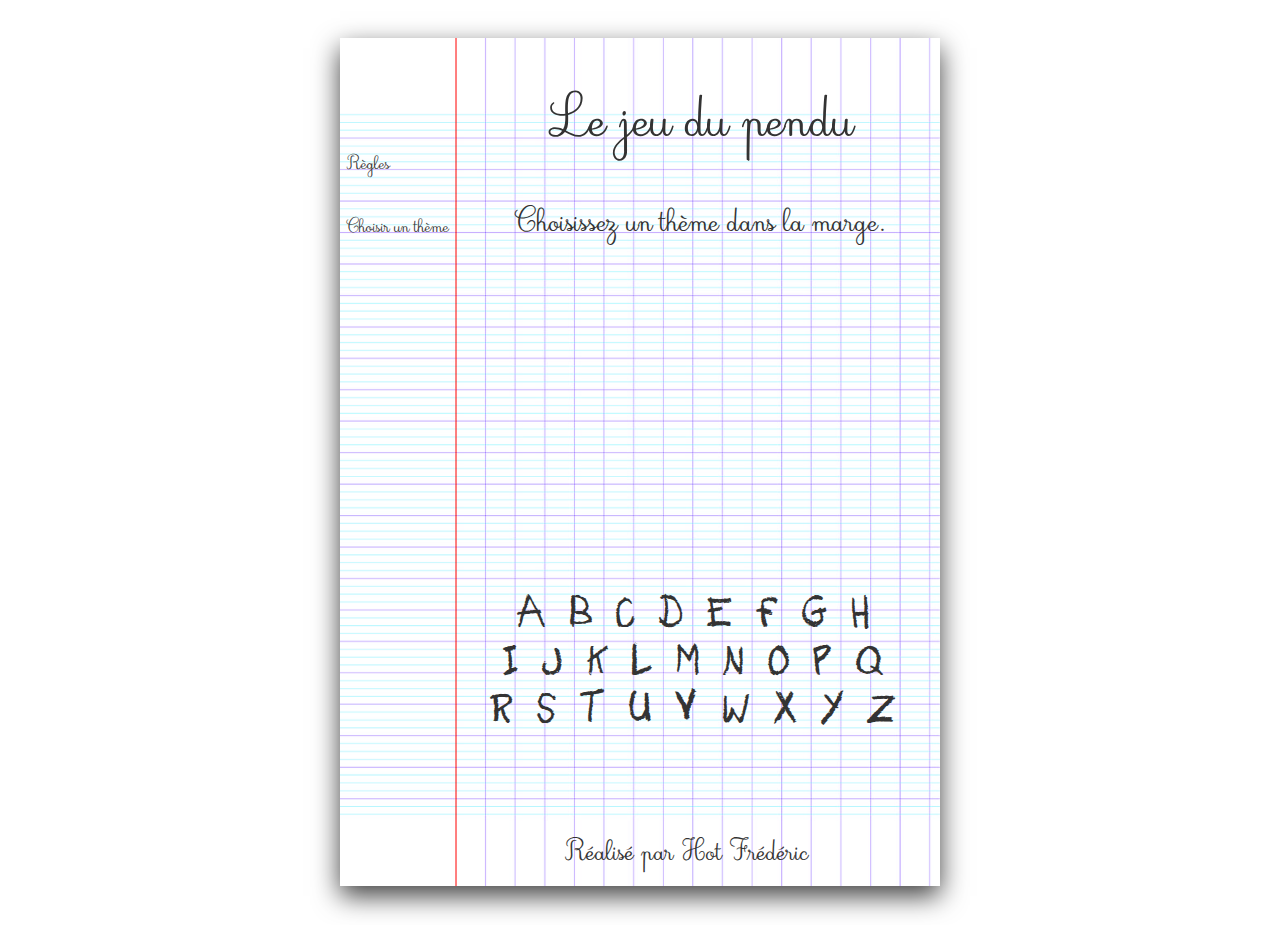
<file: index.html>
<!DOCTYPE html>
<html lang="fr">
  <head>
    <meta charset="UTF-8" />
    <meta name="viewport" content="width=device-width, initial-scale=1.0" />
    <link rel="stylesheet" href="style.css" />
    <link
      rel="shortcut icon"
      href="src/images/hangman-9.png"
      type="image/x-icon"
    />
    <title>Le jeu du pendu</title>
  </head>
  <body>
    <main>
      <section id="paper" class="flex container">
        <header>
          <div class="text text__title">
            <h1>Le jeu du pendu</h1>
          </div>
          <nav>
            <ul class="text text__menu flex__column">
              <li class="text__menu-rules">Règles</li>
              <div class="rules__modal">
                <div class="rules__modal-content">
                  <p>
                    Le jeu du pendu est un jeu consistant à trouver un mot en
                    devinant quelles sont les lettres qui le composent avant que
                    notre personnage ne soit pendu. Chaque fois que vous faites
                    une erreur, une partie du pendu est dessinée. Si vous ne
                    réussissez pas après 8 tentatives, la partie est perdue.
                  </p>
                </div>
              </div>
              <li class="text__menu-theme">Choisir un thème</li>
              <div class="theme__modal">
                <div class="theme__modal-content">
                  <ul>
                    <li class="theme__choice--animals">Animaux</li>
                    <li class="theme__choice--pays">Pays</li>
                    <li class="theme__choice--fruitsAndVegetables">
                      Fruits et légumes
                    </li>
                    <li class="theme__choice--everydayObjects">
                      Objets divers
                    </li>
                    <li class="theme__choice--movies">Films</li>
                  </ul>
                </div>
              </div>
              <li class="text__menu-reload">Recommencer ?</li>
              <li class="text__menu-findWord">Mot trouvé ?</li>
            </ul>
          </nav>
        </header>
        <img
          src="src/images/feuilleDePapier.jpg"
          alt="Image de feuille de papier"
        />

        <div class="text text__theme"></div>
        <div class="hangman__image"></div>
        <div class="text text__wordToFind"></div>
        <div class="text text__alphabet">
          <ul>
            <li class="letter">A</li>
            <li class="letter">B</li>
            <li class="letter">C</li>
            <li class="letter">D</li>
            <li class="letter">E</li>
            <li class="letter">F</li>
            <li class="letter">G</li>
            <li class="letter">H</li>
            <br />
            <li class="letter">I</li>
            <li class="letter">J</li>
            <li class="letter">K</li>
            <li class="letter">L</li>
            <li class="letter">M</li>
            <li class="letter">N</li>
            <li class="letter">O</li>
            <li class="letter">P</li>
            <li class="letter">Q</li>
            <br />
            <li class="letter">R</li>
            <li class="letter">S</li>
            <li class="letter">T</li>
            <li class="letter">U</li>
            <li class="letter">V</li>
            <li class="letter">W</li>
            <li class="letter">X</li>
            <li class="letter">Y</li>
            <li class="letter">Z</li>
          </ul>
        </div>
        <section id="signing" class="text">Réalisé par Hot Frédéric</section>
      </section>
    </main>
    <script src="script.js"></script>
  </body>
</html>
</file>
<file: style.css>
@font-face {
    font-family: 'scriptRegular';
    src: url(src/fonts/script.otf);
}
@font-face {
    font-family: 'holydays';
    src: url(src/fonts/holidaysHomework.ttf);
}

*, ::before , ::after {
    box-sizing: border-box;
    margin: 0; padding: 0;
}

html {
    overflow-x: hidden;
}

body {
    font-family: 'scriptRegular', sans-serif;
    font-size: 1.2em;
    color: #333;
}

header {
    text-align: center;
}

h1 {
    font-size: 4em;
    font-weight: lighter;
}

li {
    list-style-type: none;
}

p {
    font-size: 1.3em;
}

.flex {
    display: flex;
    justify-content: center;
    align-items: center;
}

.flex__column {
    display: flex;
    flex-direction: column;
}

.text {
    position: absolute;
    text-align: center;
    margin: 0 auto; 
}

.container {
    width: 100%;
    max-width: 1200px;
    margin: 0 auto;
    position: relative;
}

.rules__modal, .theme__modal {
    display: none;
}

.rules__modal-content {
    line-height: 2.2em;
    margin-top: 3px;
    text-align: left;
}

.text__title {    
    left: 0;
    right: -10%;
    top: 5.5%;
}

.text__menu {
    left: -56.5%;
    right: 0;
    top: 13%;
    width: 13%;
}

.text__menu li {
    margin-left: 5px;
    font-size: 1.2em;
    line-height: 1.95em;
    cursor: pointer;
    text-align: left;
}

.text__menu li:hover {
    text-decoration: underline;
}

.text__menu-reload {
    display: none;
}

.text__theme {
    font-size: 2.5em;
    left: 0;
    right: -10%;
    top: 19%;
    width: 600px;
}

.hangman__image {
    position: absolute;
    left: 40%;
    right: 0;
    top: 20%;
    bottom: 0;
}

.text__menu-findWord {
    margin-top: 130px;
    font-size: 1.3em;
    font-weight: 500;
    display: none;
}

.text__wordToFind {
    font-family: 'holydays', sans-serif;
    font-size: 2.8em;
    text-transform: uppercase;
    left: 0;
    right: -10%;
    top: 57%;
}

.text__alphabet {    
    font-family: 'holydays', sans-serif;
    left: 0;
    right: -12%;
    top: 66.5%;
    font-size: 2em;
}

.text__alphabet li {
    display: inline-block;    
    margin: 0 10px 25px 10px;
    cursor: pointer;
    transition: all 0.2s ease-in-out;
}

.text__alphabet li:hover {
    transform: scale(1.2);
}

#paper {
    margin: 2em auto;
}

#paper img {
    width: 70%;
    box-shadow: 0px 10px 25px 0px rgba(0, 0, 0, 0.75);
        -webkit-box-shadow: 0px 10px 25px 0px rgba(0, 0, 0, 0.75);
        -moz-box-shadow: 0px 10px 25px 0px rgba(0, 0, 0, 0.75);
}

#signing {
    font-size: 1.5em;
    margin: 1rem auto;
    top: 94%;
    right: 35%;
}

@media screen and (max-width: 1920px) {
    h1 {
        font-size: 3em;
    }
    p {
        font-size: 1em;
        line-height: 1.5em;
        margin-top: 30px;
    }
    .text__menu {
        left: -40.3%;
        right: 0;        
        top: 12.7%;
        width: 9.5%;
    }
    .text__menu li {
        font-size: 1em;
    }
    .text__theme {
        font-size: 1.7em;
        width: 400px;
        top: 19.3%;
    }
    .text__menu-theme {
        margin-top: 25px;
    }
    .theme__modal-content li{
        margin: 0 0 25px 5px;
        line-height: 2em;
    }
    .text__menu-findWord {
        margin-top: 120px;
    }
    .hangman__image {
        transform: scale(0.8);
        left: 36%;
        top: 11%;
    }
    .text__wordToFind {
        top: 58%;
        right: -7%;
        font-size: 1.7em;
    }
    .text__alphabet {
        right: -9%;
        font-size: 1.5em;    
    }
    .text__alphabet li {        
        margin: 0 5px 15px 5px;
    }
    #paper img {
        width: 50%;
    }
    #signing {
        top: 92%;
        right: 36%;
    }
}
</file>
